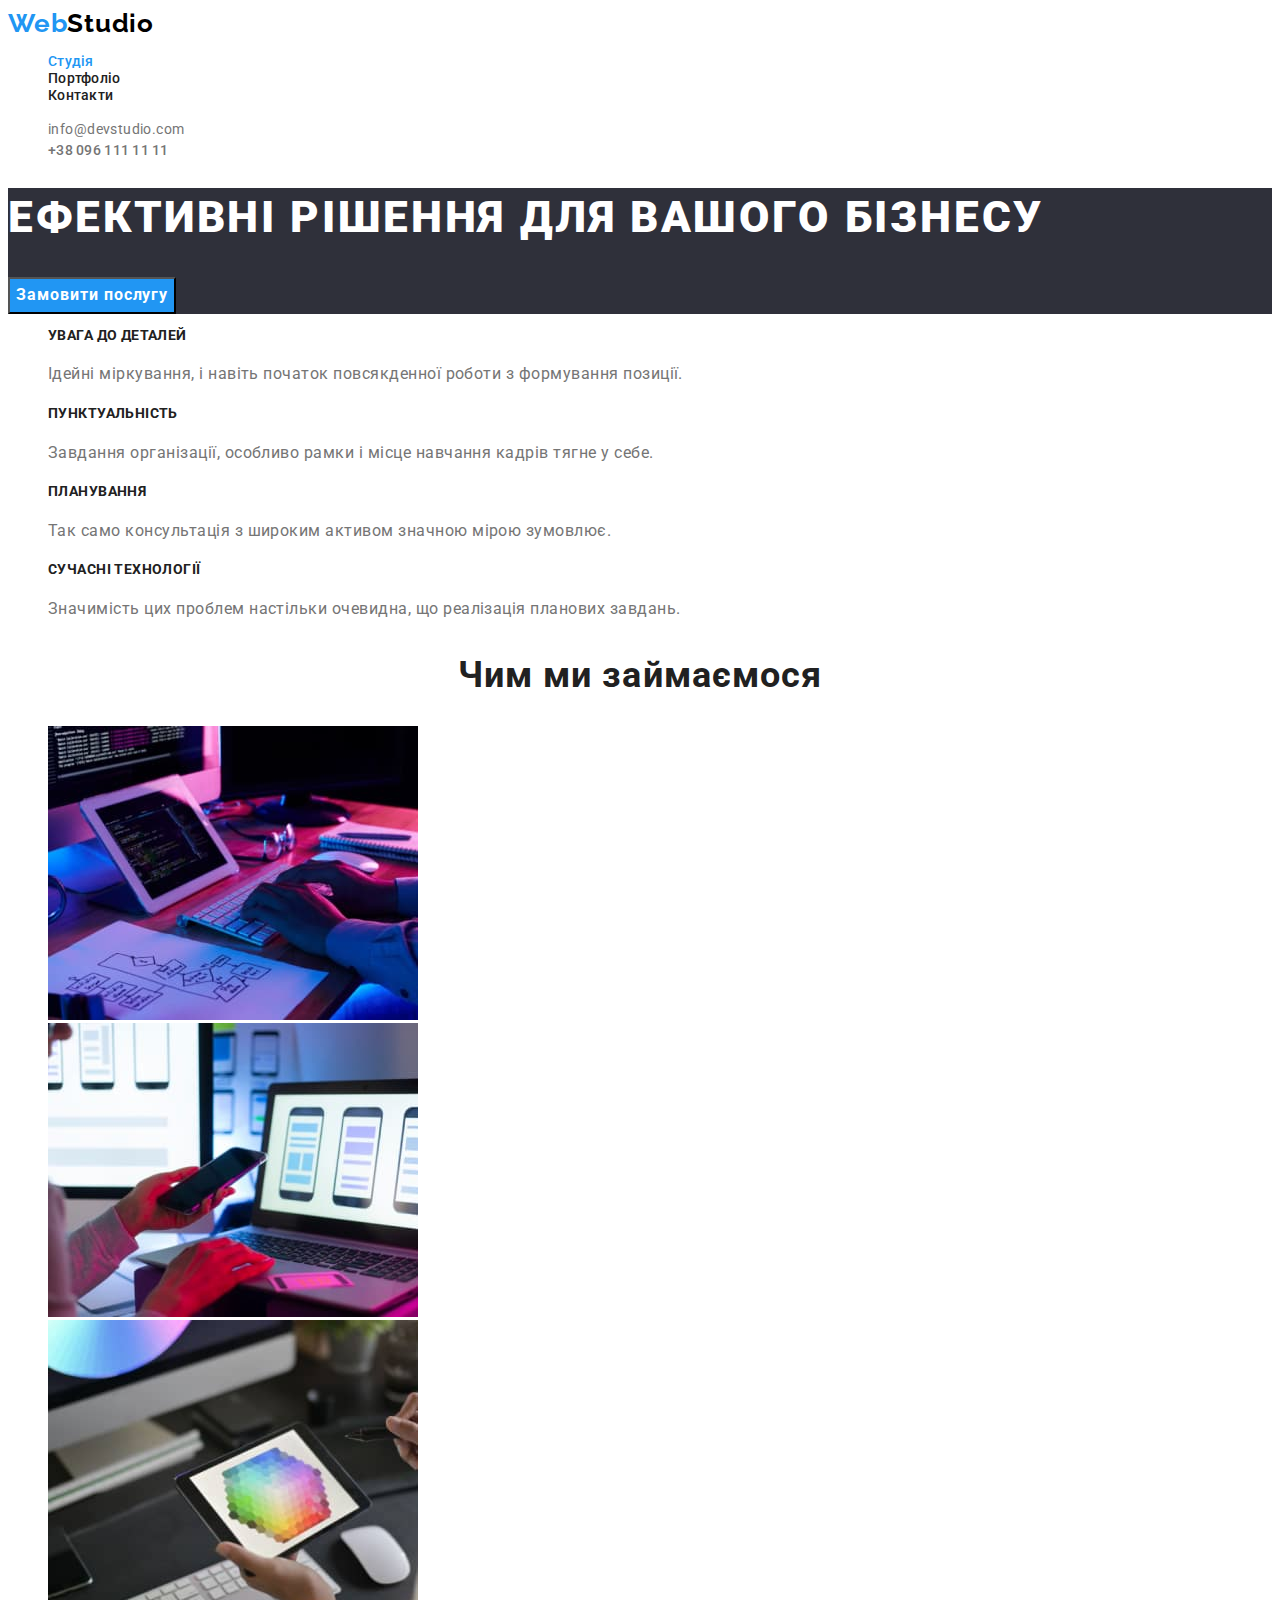
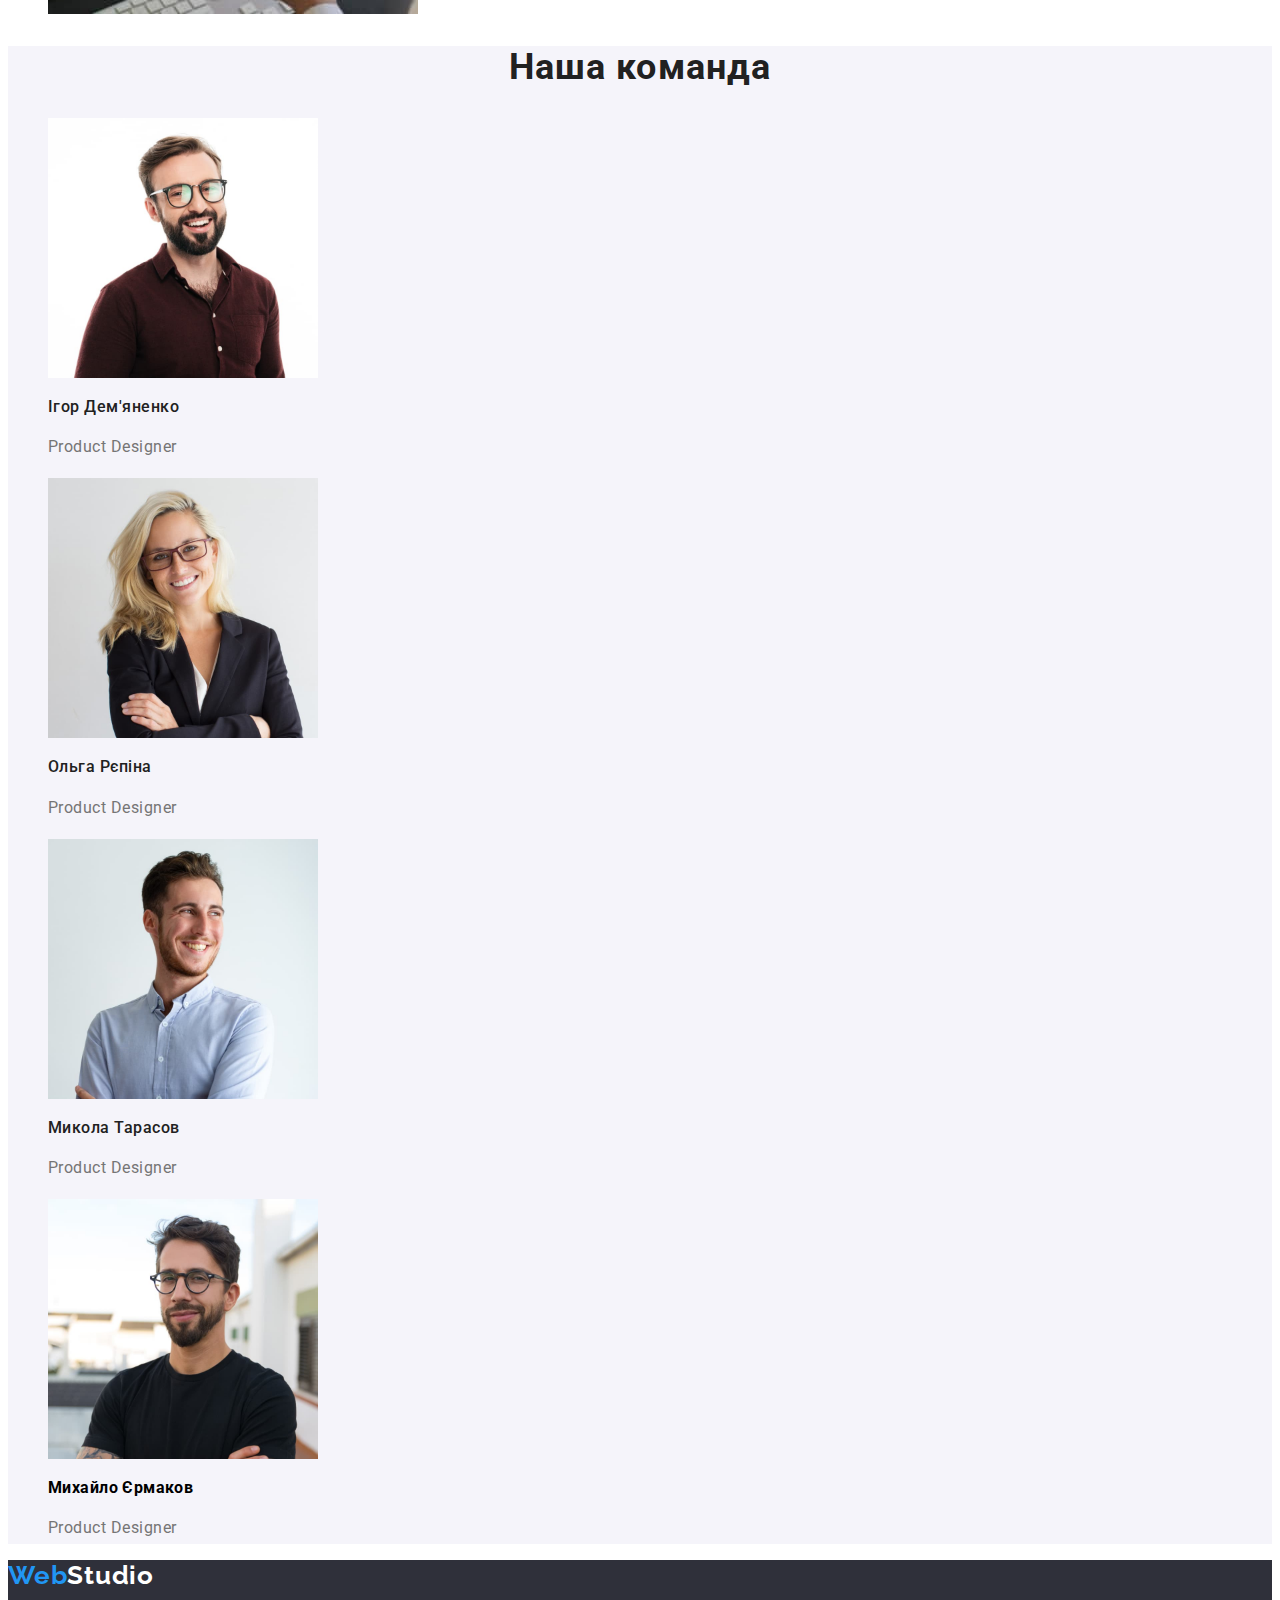
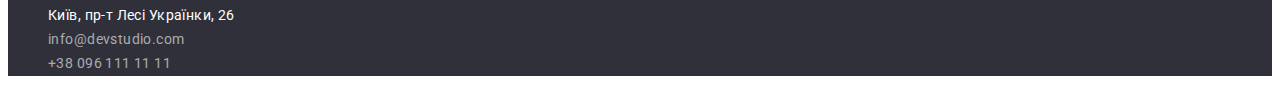
<file: index.html>
<!DOCTYPE html>
<html lang="uk">
  <head>
    <link rel="preconnect" href="https://fonts.googleapis.com" />
    <link rel="preconnect" href="https://fonts.gstatic.com" crossorigin />
    <link
      href="https://fonts.googleapis.com/css2?family=Raleway:wght@700&family=Roboto:wght@400;500;700;900&display=swap"
      rel="stylesheet"
    />

    <meta charset="UTF-8" />
    <meta http-equiv="X-UA-Compatible" content="IE=edge" />
    <meta name="viewport" content="width=<device-width>, initial-scale=1.0" />
    <title>Студія</title>
    <link href="./css/styles.css" rel="stylesheet" />
  </head>
  <body>
    <header>
      <nav>
        <a class="link logo" href="./index.html"><span class="web">Web</span><span class="webstudio">Studio</span></a>
        <ul>
          <li><a class="link header-links current" href="./index.html">Студія</a></li>
          <li><a class="link header-links" href="./portfolio.html">Портфоліо</a></li>
          <li><a class="link header-links" href="#">Контакти</a></li>
        </ul>
      </nav>
      <ul>
        <li><a href="mailto:info@devstudio.com" class="link mail">info@devstudio.com</a></li>
        <li><a href="tel:+380961111111" class="link phone">+38 096 111 11 11</a></li>
      </ul>
    </header>
    <main>
      <section class="hero">
        <h1 class="hero-title">Ефективні рішення для вашого бізнесу</h1>
        <button type="button" class="button">Замовити послугу</button>
      </section>
      <section>
        <h2 class="visually-hidden">особливості</h2>
        <ul class="features-list">
          <li>
            <h3 class="features-title">Увага до деталей</h3>
            <p class="portfolio-text">Ідейні міркування, і навіть початок повсякденної роботи з формування позиції.</p>
          </li>
          <li>
            <h3 class="features-title">Пунктуальність</h3>
            <p class="portfolio-text">Завдання організації, особливо рамки і місце навчання кадрів тягне у себе.</p>
          </li>
          <li>
            <h3 class="features-title">Планування</h3>
            <p class="portfolio-text">Так само консультація з широким активом значною мірою зумовлює.</p>
          </li>
          <li>
            <h3 class="features-title">Сучасні технології</h3>
            <p class="portfolio-text">Значимість цих проблем настільки очевидна, що реалізація планових завдань.</p>
          </li>
        </ul>
      </section>
      <section>
        <h2 class="section-title">Чим ми займаємося</h2>
        <ul>
          <li><img src="./img/img1.jpg" alt="Людина працює за компьютером" width="370" /></li>
          <li>
            <img
              src="./img/img2.jpg"
              alt="Людина дивиться на зображення смартфона на компьютері"
              width="370"
            />
          </li>
          <li><img src="./img/img3.jpg" alt="Людина вибирає колір на планшеті" width="370" /></li>
        </ul>
      </section>

      <section class="section-ourteam">
        <h2 class="section-title">Наша команда</h2>
        <ul>
          <li>
            <img src="./img/img4.jpg" alt="Усміхнений молодий чоловік в окулярах" width="270" />

            <h3 class="h3">Ігор Дем'яненко</h3>
            <p class="portfolio-text">Product Designer</p>
          </li>
          <li>
            <img src="./img/img5.jpg" alt="Усміхнена молода жінка в окулярах" width="270" />
            <h3 class="h3">Ольга Рєпіна</h3>
            <p class="portfolio-text">Product Designer</p>
          </li>
          <li>
            <img src="./img/img6.jpg" alt="Усміхнений юнак" width="270" />
            <h3 class="h3">Микола Тарасов</h3>
            <p class="portfolio-text">Product Designer</p>
          </li>

          <li>
            <img src="./img/img7.jpg" alt="Молодий чоловік в окулярах" width="270" />
            <h3>Михайло Єрмаков</h3>
            <p class="portfolio-text">Product Designer</p>
          </li>
        </ul>
      </section>
    </main>

    <footer class="footer">
      <a class="link logo" href="./index.html"><span class="web">Web</span><span class="webstudio-footer">Studio</span></a>
      <address>
        <ul>
          <li>
            <a
              class="link address"
              href="https://goo.gl/maps/SCHz1njMYFFsMZ7L9"
              target="_blank"
              rel="noopener noreferrer nofollow"
              >Київ, пр-т Лесі Українки, 26</a
            >
          </li>
          <li><a class="link contacts-footer" href="mailto:info@devstudio.com">info@devstudio.com</a><br /></li>
          <li>
            <a class="link contacts-footer" href="tel:+380961111111">+38 096 111 11 11</a>
          </li>
        </ul>
      </address>
    </footer>
  </body>
</html>
</file>
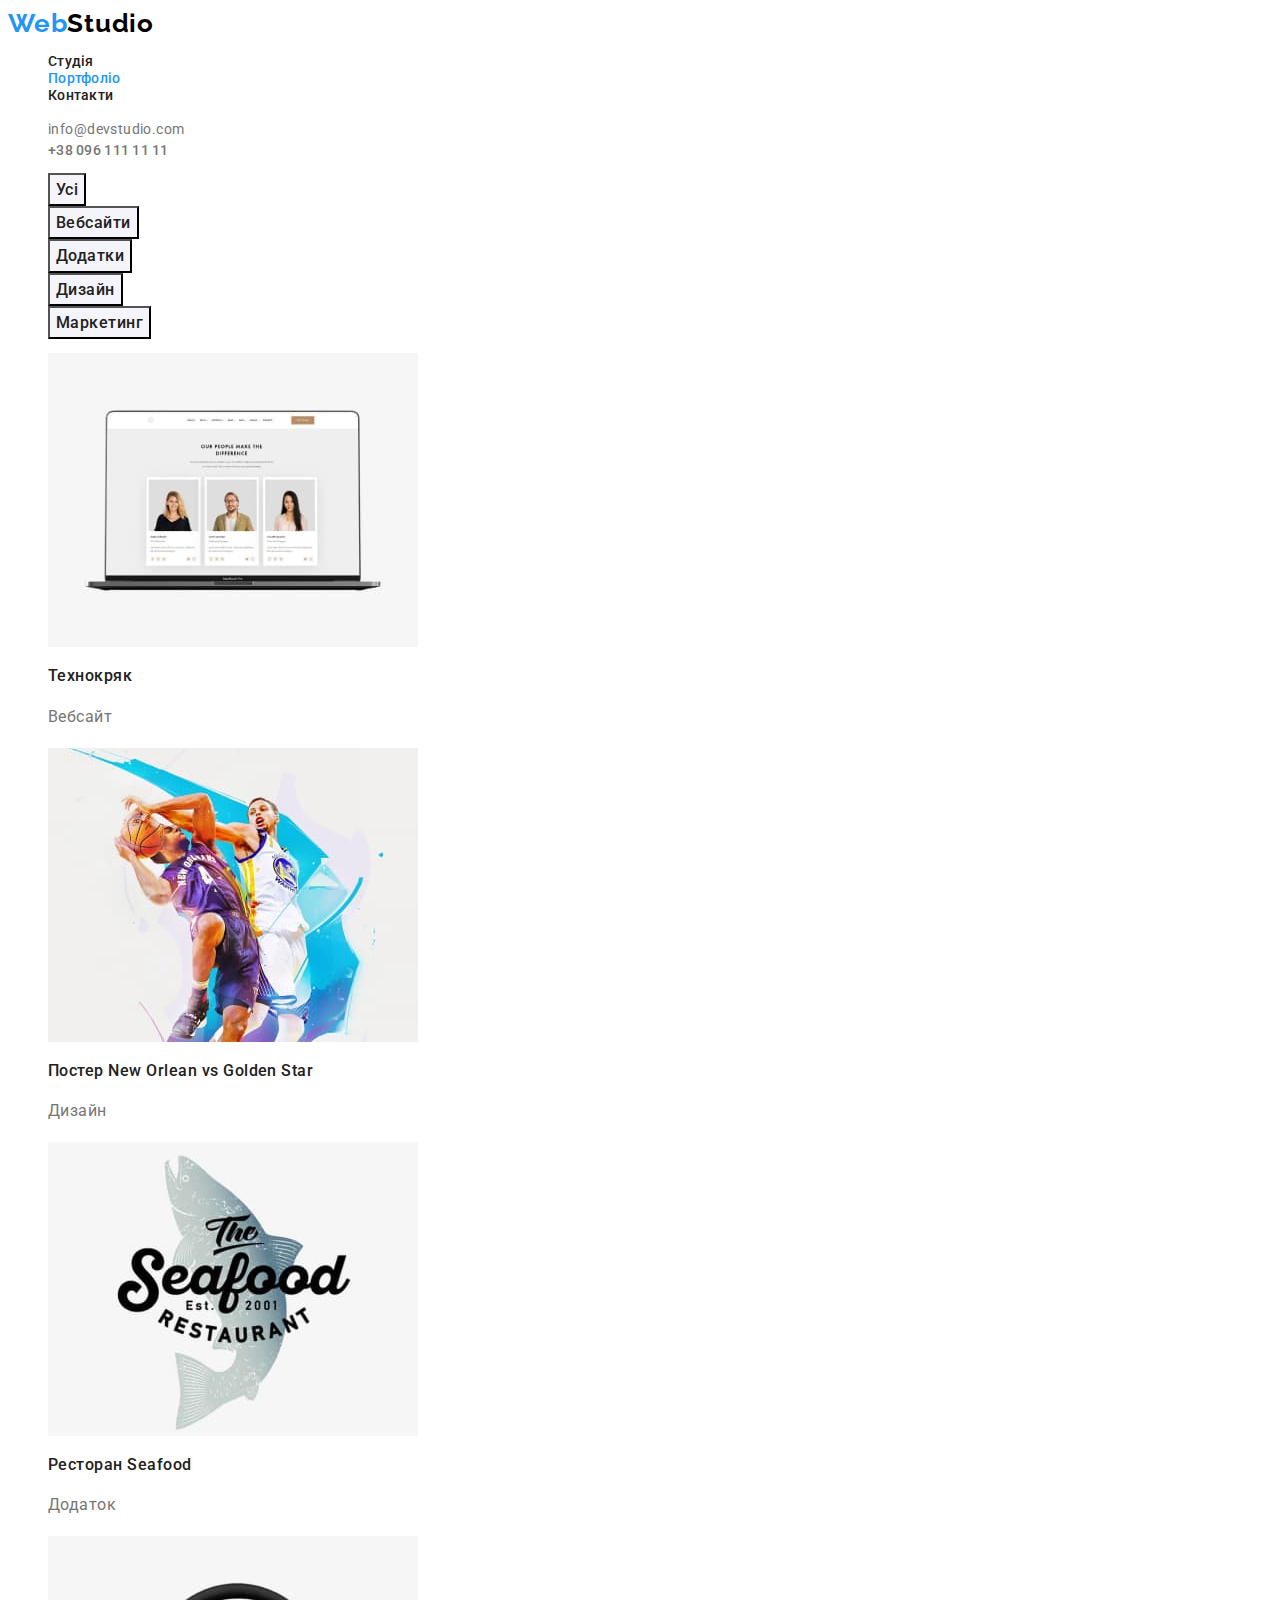
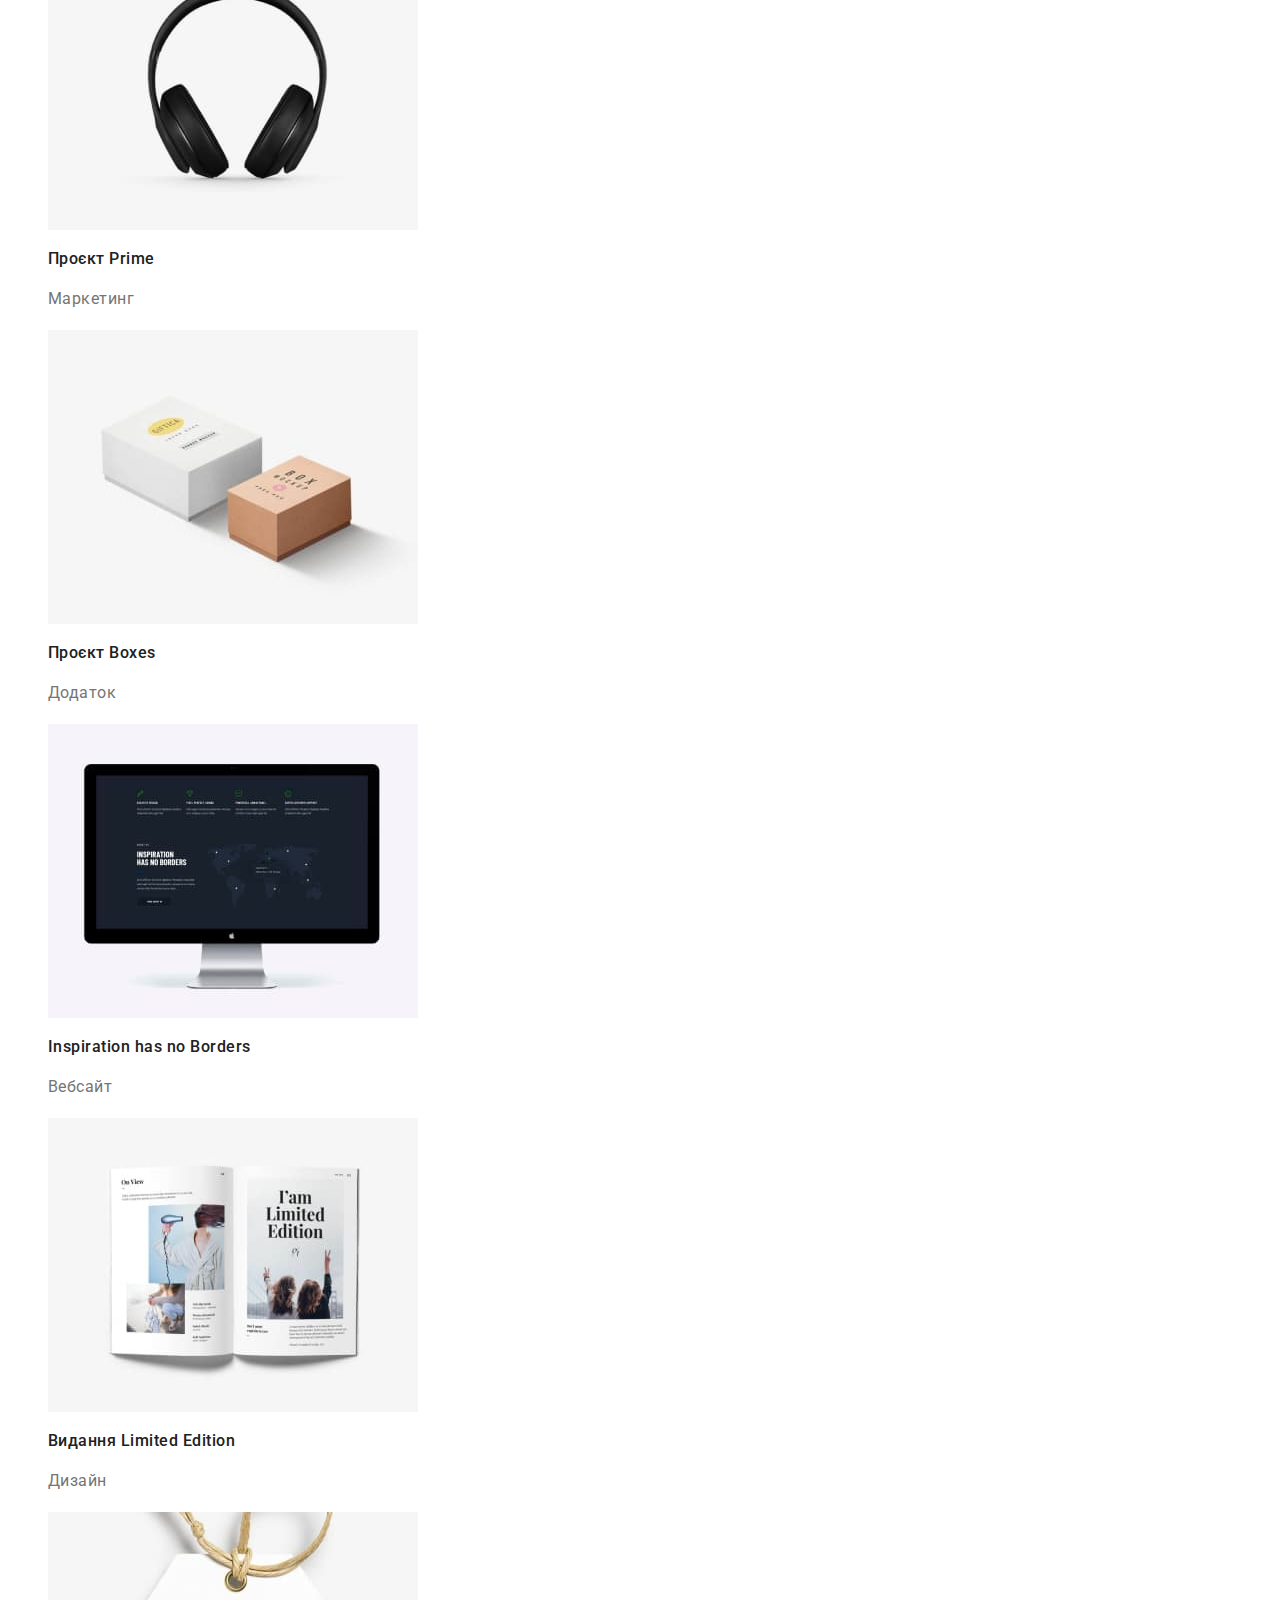
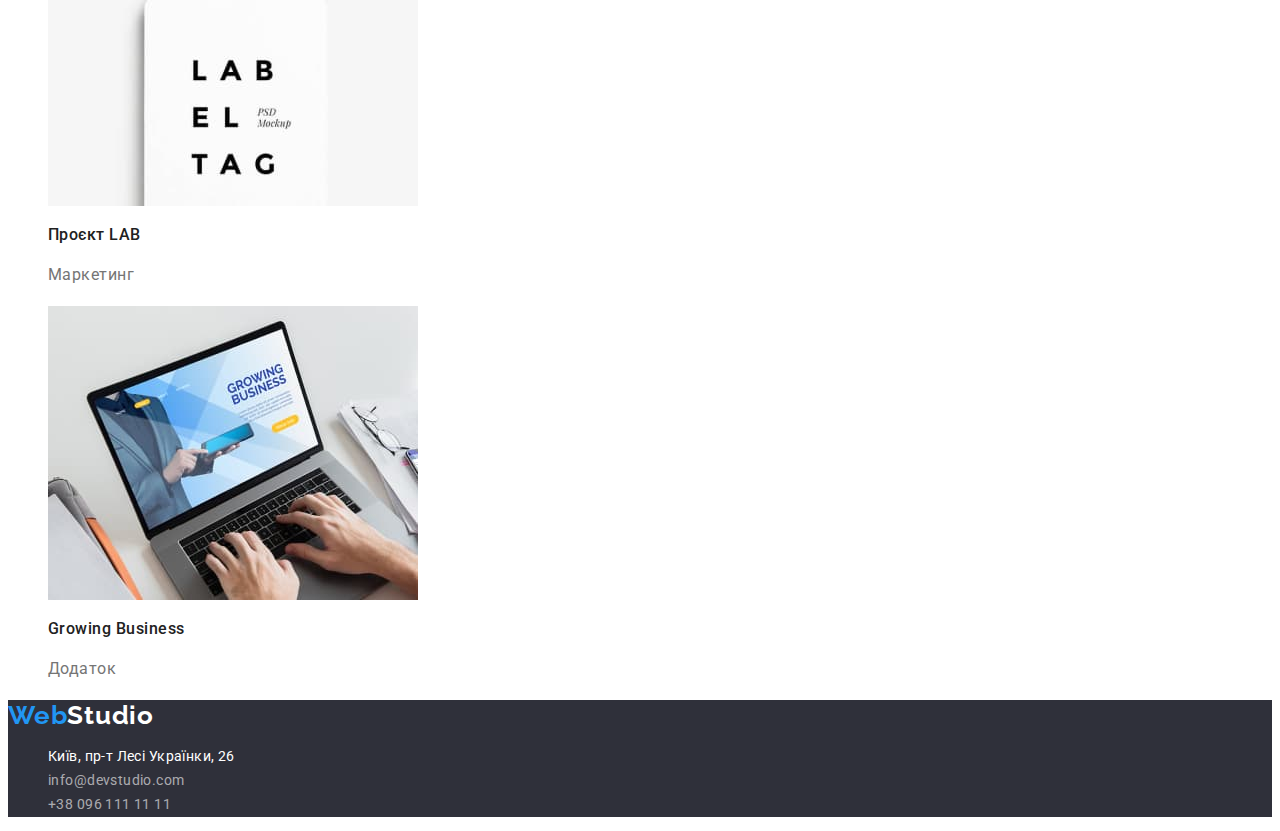
<file: portfolio.html>
<!DOCTYPE html>
<html lang="uk">
<head>
  <link rel="preconnect" href="https://fonts.googleapis.com" />
    <link rel="preconnect" href="https://fonts.gstatic.com" crossorigin />
    <link
      href="https://fonts.googleapis.com/css2?family=Raleway:wght@700&family=Roboto:wght@400;500;700;900&display=swap"
      rel="stylesheet"
    />
    <meta charset="UTF-8">
    <meta http-equiv="X-UA-Compatible" content="IE=edge">
    <meta name="viewport" content="width=<device-width>, initial-scale=1.0">
    <title>Студія</title>
    <link href="./css/styles.css" rel="stylesheet">
</head>
<body>
  <header>
      <nav>
        <a class="link logo" href="./index.html"><span class="web">Web</span><span class="webstudio">Studio</span></a>
        <ul>
          <li><a class="link header-links" href="./index.html">Студія</a></li>
          <li><a class="link header-links current  href="./portfolio.html">Портфоліо</a></li>
          <li><a class="link header-links" href="#">Контакти</a></li>
        </ul>
      </nav>
      <ul>
        <li><a href="mailto:info@devstudio.com" class="link mail">info@devstudio.com</a></li>
        <li><a href="tel:+380961111111" class="link phone">+38 096 111 11 11</a></li>
      </ul>
    </header>
  <main>
    <h1 class="visually-hidden">Наші проекти</h1>
    <section>
        <ul>
    <li><button type="button" class="button-white">Усі</button>
    <li><button type="button" class="button-white">Вебсайти</button>
    <li><button type="button" class="button-white">Додатки</button>
    <li><button type="button" class="button-white">Дизайн</button>
    <li><button type="button" class="button-white">Маркетинг</button>
    </ul>
     
    <ul>
        <li><a class="link" href ="./portfolio.html"><img src="./img/img10.jpg" alt="Дві усміхнені молоді дівчини та юнак"
        width="370">
        
        <h3 class="h3">Технокряк</h3>
            <p class="portfolio-text">Вебсайт</p>
        </a>
        </li>
        <li><a class="link" href ="./portfolio.html"><img src="./img/img11.jpg" alt="Два гравця в волейбол"
        width="370"
        >
        <h3 class="h3">Постер New Orlean vs Golden Star</h3>
            <p class="portfolio-text">Дизайн</p>
            </a>
        </li>
        <li><a class="link" href ="./portfolio.html"><img src="./img/img12.jpg" alt="Логотип Ресторана"
        width="370"
        >
        <h3 class="h3">Ресторан Seafood</h3>
        <p class="portfolio-text">Додаток</p>
        </a>
        </li>
        
        <li><a class="link" href ="./portfolio.html"><img src="./img/img13.jpg" alt="Навушники"
        width="370"
         >
         <h3 class="h3">Проєкт Prime</h3>
        <p class="portfolio-text">Маркетинг</p>
        </a>
        </li>

        <li><a class="link" href ="./portfolio.html"><img src="./img/img14.jpg" alt="Дві коробки"
        width="370"
         >
         <h3 class="h3">Проєкт Boxes</h3>
        <p class="portfolio-text">Додаток</p>
         </a>
        </li>
       


        <li><a class="link" href ="./portfolio.html"><img src="./img/img15.jpg" alt="Монітор комп'ютера"
        width="370">
        
        <h3 class="h3">Inspiration has no Borders</h3>
            <p class="portfolio-text">Вебсайт</p>
            </a>
        </li>

        <li><a class="link" href ="./portfolio.html"><img src="./img/img16.jpg" alt="Розкрита брошюра"
        width="370"
        >

        <h3 class="h3">Видання Limited Edition</h3>
            <p class="portfolio-text">Дизайн</p>
            </a>
            
        <li><a class="link" href ="./portfolio.html"><img src="./img/img17.jpg" alt="Ярлик товару"
        width="370"
         >
         <h3 class="h3">Проєкт LAB</h3>
        <p class="portfolio-text">Маркетинг</p>
        </a>
        </li>

        <li><a class="link" href ="./portfolio.html"><img src="./img/img18.jpg" alt="Хтось працює за лептопом" 
        width="370"
         >
         <h3 class="h3">Growing Business</h3>
        <p class="portfolio-text">Додаток</p>
        </a>
        </li>

     </ul>
</section>

  </main>
 
  <footer class="footer">
      <a class="link logo" href="./index.html"><span class="web">Web</span><span class="webstudio-footer">Studio</span></a>
      <address>
        <ul>
          <li>
            <a
              class="link address"
              href="https://goo.gl/maps/SCHz1njMYFFsMZ7L9"
              target="_blank"
              rel="noopener noreferrer nofollow"
              >Київ, пр-т Лесі Українки, 26</a
            >
          </li>
          <li><a class="link contacts-footer" href="mailto:info@devstudio.com">info@devstudio.com</a><br /></li>
          <li>
            <a class="link contacts-footer" href="tel:+380961111111">+38 096 111 11 11</a>
          </li>
        </ul>
      </address>
    </footer>
</body>
</html>
</file>
<file: css/styles.css>
:root {
  --primary-text-color: #212121;
  --accent-color: #2196f3;
  --button-active-color: #188CE8;
  --primary-white: #ffffff;
  --primary-background: #f5f5f5;
  --secondary-text-color: #757575;
  --hero-color: #2f303a;
  --section2-color: #f5f4fa;
  --black: #000000;
  --contacts-color: rgba(255, 255, 255, 0.6);
}
body {
  background: var(--primary-white);
  font-family: Roboto, sans-serif;
  font-size: 14px;
  letter-spacing: 0.03em;
    }

.visually-hidden {
  position: absolute;
  width: 1px;
  height: 1px;
  margin: -1px;
  border: 0;
  padding: 0;
  
  white-space: nowrap;
  clip-path: inset(100%);
  clip: rect(0 0 0 0);
  overflow: hidden;
}
/* .header {
  background-color: var(--primary-white);
}
*/
.logo {
  font-family: 'Raleway';
  font-style: normal;
  font-weight: 700;
  font-size: 26px;
  line-height: 1.19;
  letter-spacing: 0.03em;
  
}
.logo:hover {
  color: var(--accent-color);
}
.webstudio{
  color: var(--black);
}
.web{
  color: var(--accent-color);
}
.webstudio-footer {
  color: var(--primary-white);
}
.header-links {
  font-style: normal;
  font-weight: 500;
  font-size: 14px;
  line-height: 1.14;
  letter-spacing: 0.02em;

  color: var(--primary-text-color);
}
/* .portfolio {
  font-style: normal;
  font-weight: 500;
  font-size: 14px;
  line-height: 1.14;
  letter-spacing: 0.02em;

  color: var(--primary-text-color);
}
*/
/*.contacts {
  font-style: normal;
  font-weight: 500;
  font-size: 14px;
  line-height: 1.14;
  letter-spacing: 0.02em;

  color: var(--primary-text-color);
}
*/
.mail {
font-weight: 400;
font-size: 14px;
line-height: 1.71;
letter-spacing: 0.03em;
color: var(--secondary-text-color);
}
.phone {
  font-style: normal;
  font-weight: 500;
  font-size: 14px;
  line-height: 1.14;
  letter-spacing: 0.02em;
  color: var(--secondary-text-color);

}

.address{
font-weight: 400;
font-size: 14px;
line-height: 1.71;
letter-spacing: 0.03em;
color: var(--primary-white);

}
ul {
  list-style: none;
  }
.link:hover,
.link:focus, .footer .link:hover, .footer .link:focus {
  color: var(--accent-color);
}
.link {
    text-decoration: none;
    font-style: normal;
    
}
.link:visited {
  color: var(--primary-text-color);
}
 .current {
  color: var(--accent-color);
}

.footer .link{
    color: var(--primary-white);
}
.hero {
  background-color: var(--hero-color);
}
.hero-title {
  font-weight: 900;
  font-size: 44px;
  line-height: 1.36;
  letter-spacing: 0.06em;
  text-transform: uppercase;
  color: var(--primary-white);
}
.button {
  color: var(--primary-white);
  background-color: var(--accent-color);
  font-style: normal;
  font-weight: 700;
  font-family: inherit;
  font-size: 16px;
  line-height: 1.88;
  display: flex;
  align-items: center;
  text-align: center;
  letter-spacing: 0.06em;
  cursor: pointer;
}
.button:hover,
.button:focus {
  color: var(--primary-white);
  background-color: var(--button-active-color);
}
/*
.features{
  background-color: var(--primary-background);
}
*/
.features-list {
  font-weight: 400;
  font-size: 14px;
  line-height: 1.71;
  letter-spacing: 0.03em;

  color: var(--secondary-text-color);
}
.features-title {
  font-weight: 700;
  font-size: 14px;
  line-height: 1.14;
  letter-spacing: 0.03em;
  text-transform: uppercase;

  color: var(--primary-text-color);
}
.portfolio-text {
font-weight: 400;
font-size: 16px;
line-height: 1.88;
letter-spacing: 0.03em;
color:var(--secondary-text-color);
}


.section-title {
  font-weight: 700;
  font-size: 36px;
  line-height: 1.17;
  text-align: center;
  letter-spacing: 0.03em;
  color: var(--primary-text-color);
}
.h3 {
  font-weight: 500;
  font-size: 16px;
  line-height: 1.19;
  letter-spacing: 0.03em;
  color: var(--primary-text-color);
}
.section-ourteam{
  background-color: var(--section2-color);
}
.footer {
  background-color: var(--hero-color);
  
}
/*.contacts{
    color: var(--contacts-color);
    
}
*/
.contacts-footer {
font-weight: 400;
font-size: 14px;
line-height: 1.71;
letter-spacing: 0.03em;
  }
.footer .contacts-footer{
color: var(--contacts-color);

}
/*-----Portfolio----*/
.button-white {
font-family: inherit;
font-weight: 500;
font-size: 16px;
line-height: 1.71;
text-align: center;
letter-spacing: 0.03em;
color: var(--primary-text-color);
background-color: var(--section2-color);
cursor: pointer;
}
.button-white:hover {
  color: var(--primary-white);
  background-color: var(--accent-color);
}
</file>
